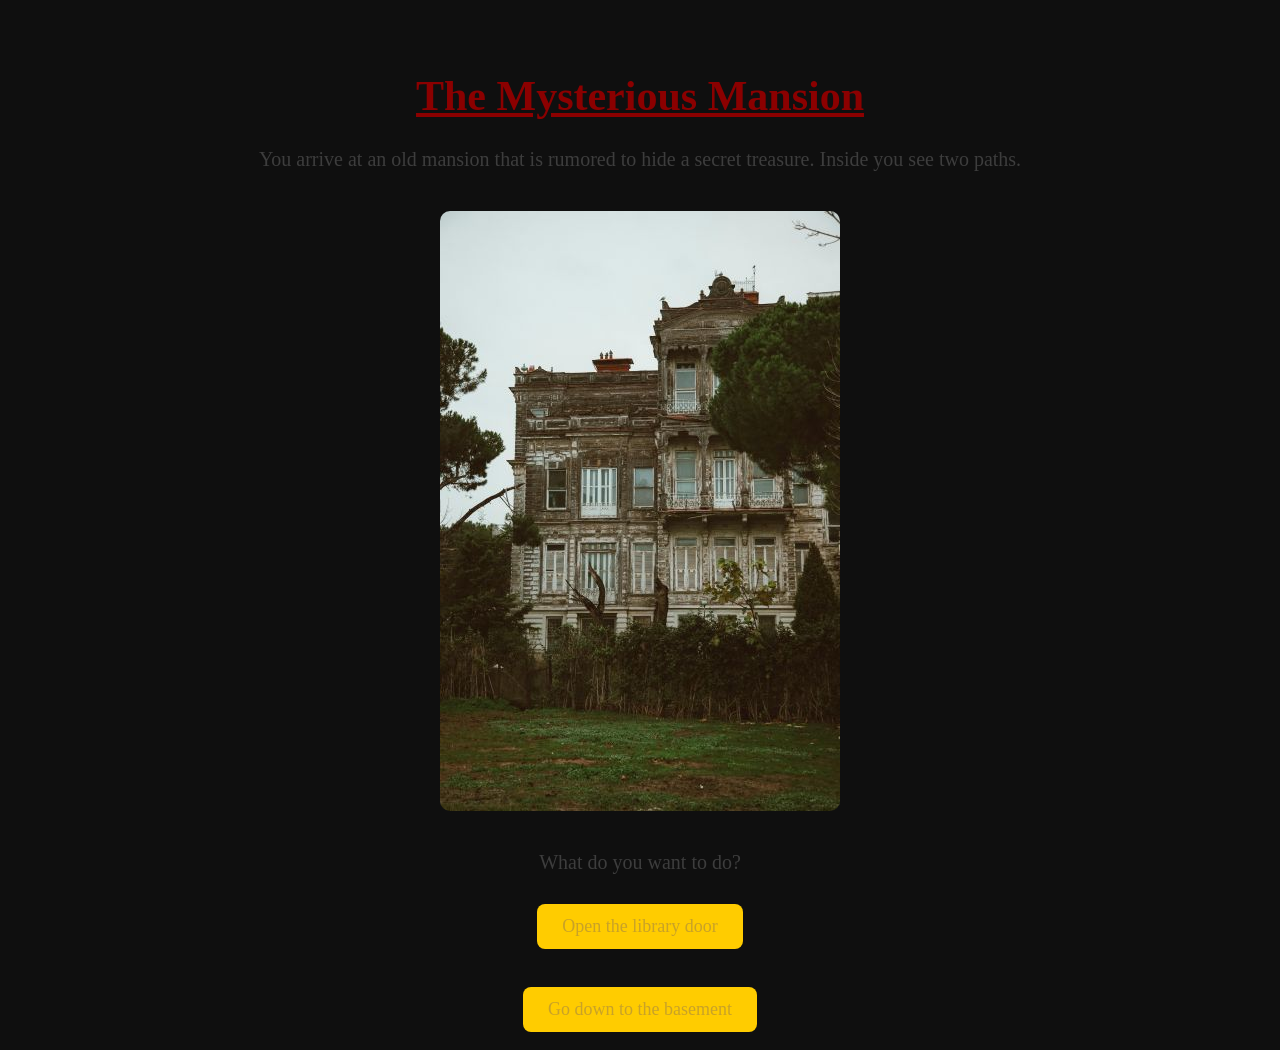
<file: index.html>
<html>

	<head>

	<title>The Mysterious Mansion</title>

	<link rel="stylesheet"
	href="style.css">

	<br></br>
	
	<style>

		body{
			background-color: #0f0f0f;
			color: #e6e6e6;
			font-family:"Georgia", serif;
			text-align: center;
		}

		h1{
			color:#8b0000;
			font-size:42px;
		}

		p{
			font-size:20px;
			color:#3d3d3d;
		}

		a{
			color:#c9a227;
			font-size:18px;
			text-decoration:none;
		}

		img{
			width:400px;
		}


	</style>

	</head>

	<body>

	

		<h1>The Mysterious Mansion</h1>

	

		<p>You arrive at an old mansion that is rumored to hide a secret treasure. Inside you see two paths.</p>


		<img src="Images/Mysterious Mansion.jpg" width="400">


		<p>What do you want to do?</p>

		
		<a href="library.html">Open the library door</a>

		<br></br>

		<a href="basement.html">Go down to the basement</a>

	</body>

</html>
</file>
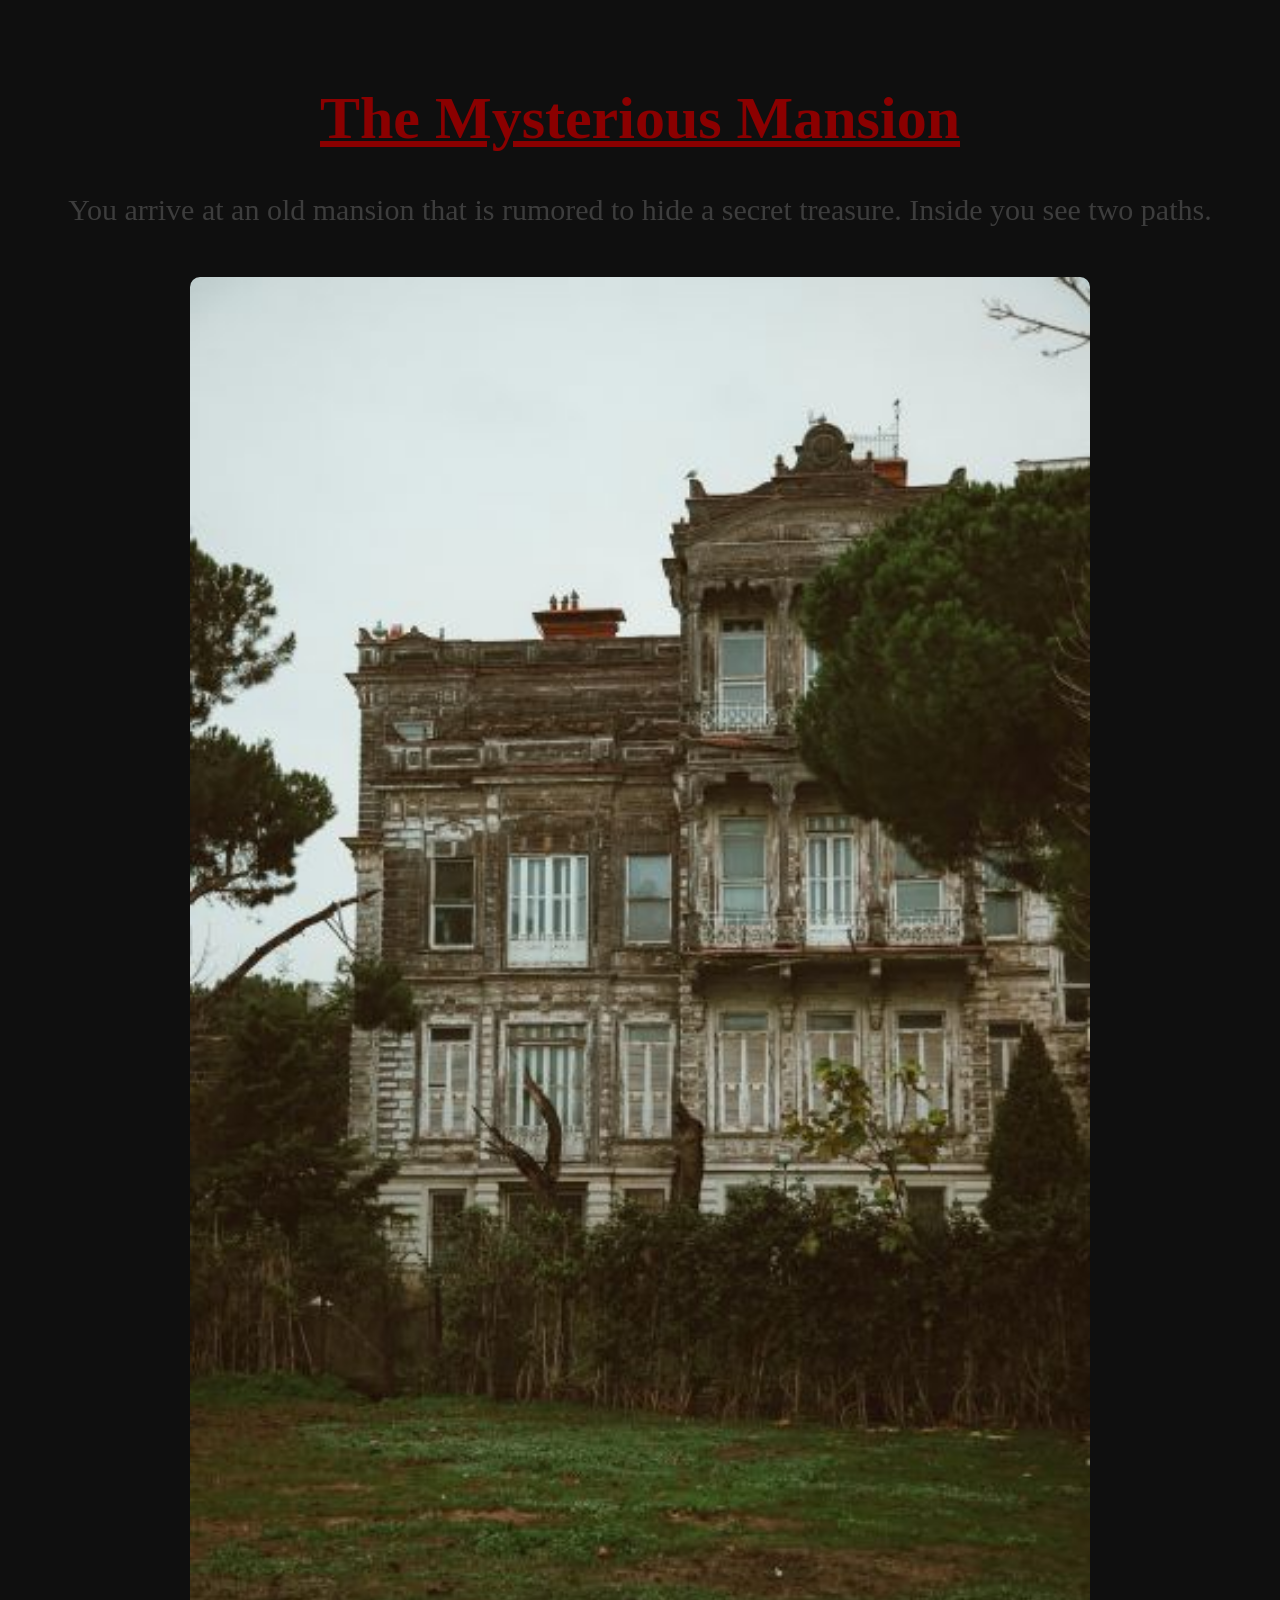
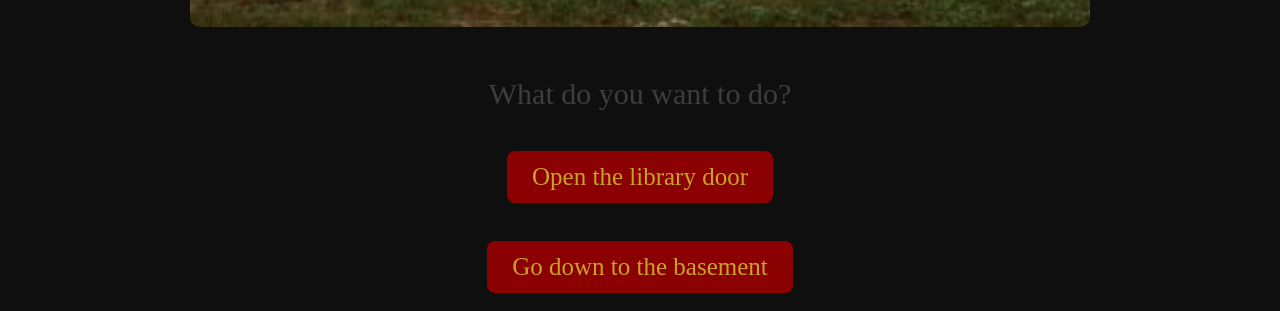
<file: AACKIAM/index.html>
<html>

	<head>

		<title>The Mysterious Mansion</title>

	<link rel="stylesheet"
	href="style.css">

	<br></br>

	<style>

		body{
			background-color: #0f0f0f;
			color: #floralwhite;
			font-family:"Georgia", serif;
			text-align: center;
		}

		h1{
			color:#8b0000;
			font-size:60px;
		}

		p{
			font-size:30px;
			color:#3d3d3d;
		}

		a{
			color:#c9a227;
			font-size:25px;
			text-decoration:none;
		}

		img{
			width:900px;
		}


	</style>

	</head>

	<body>

	

		<h1>The Mysterious Mansion</h1>

	

		<p>You arrive at an old mansion that is rumored to hide a secret treasure. Inside you see two paths.</p>


		<img src="Images/Mysterious Mansion.jpg" width="400">


		<p>What do you want to do?</p>

		
		<a href="library.html">Open the library door</a>

		<br></br>

		<a href="basement.html">Go down to the basement</a>

	</body>

</html>
</file>
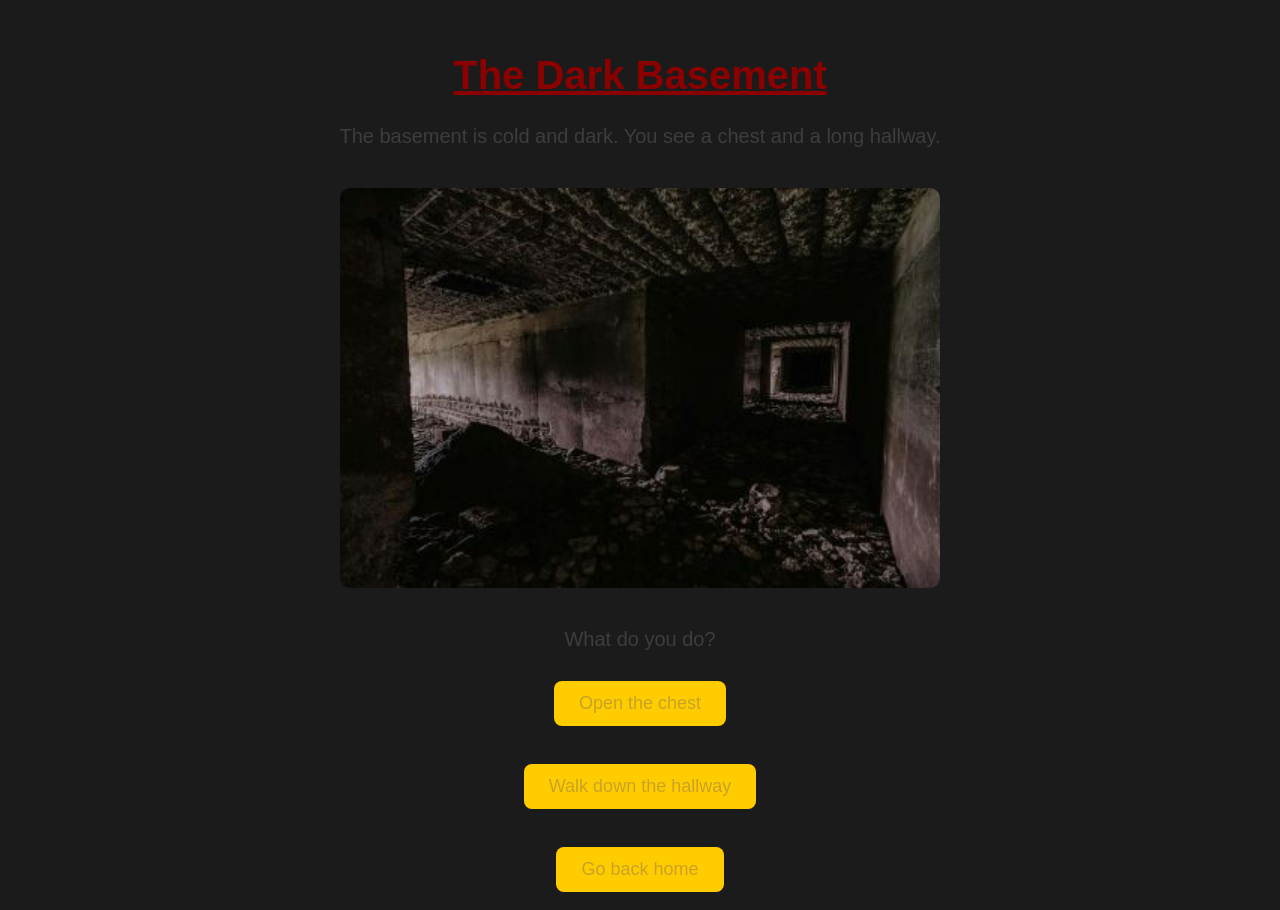
<file: basement.html>
<html>

	<head>

	<title>The Basement</title>
	<link rel="stylesheet"
	href="style.css"

	<br></br>
	
	<style>
		
		body{
			background-color:#1b1b1b;
			color:#6e6e6e;
			font-family:"Georgia", sans-serif;
			text-align:center;
		}

		h1{
			color:#8b0000;
			font-size:40px;
		}

		p{
			font-size:20px;
			color:#3d3d3d;
		}

		a{
			color:#c9a227;
			font-size:18px;
			text-decoration:none;
		}

		img{
			width:600px;
		}

	</style>

	</head>

		<body>

		<h1>The Dark Basement</h1>

		<p>The basement is cold and dark. You see a chest and a long hallway.</p>

		<img src="Images/basement.jpg"width="400">


		<p>What do you do?</p>


		<a href="treasure.html">Open the chest</a>


		<br></br>


		<a href="trap.html">Walk down the hallway</a>


		<br></br>


		<a href="index.html">Go back home</a>


		</body>

</html>
</file>
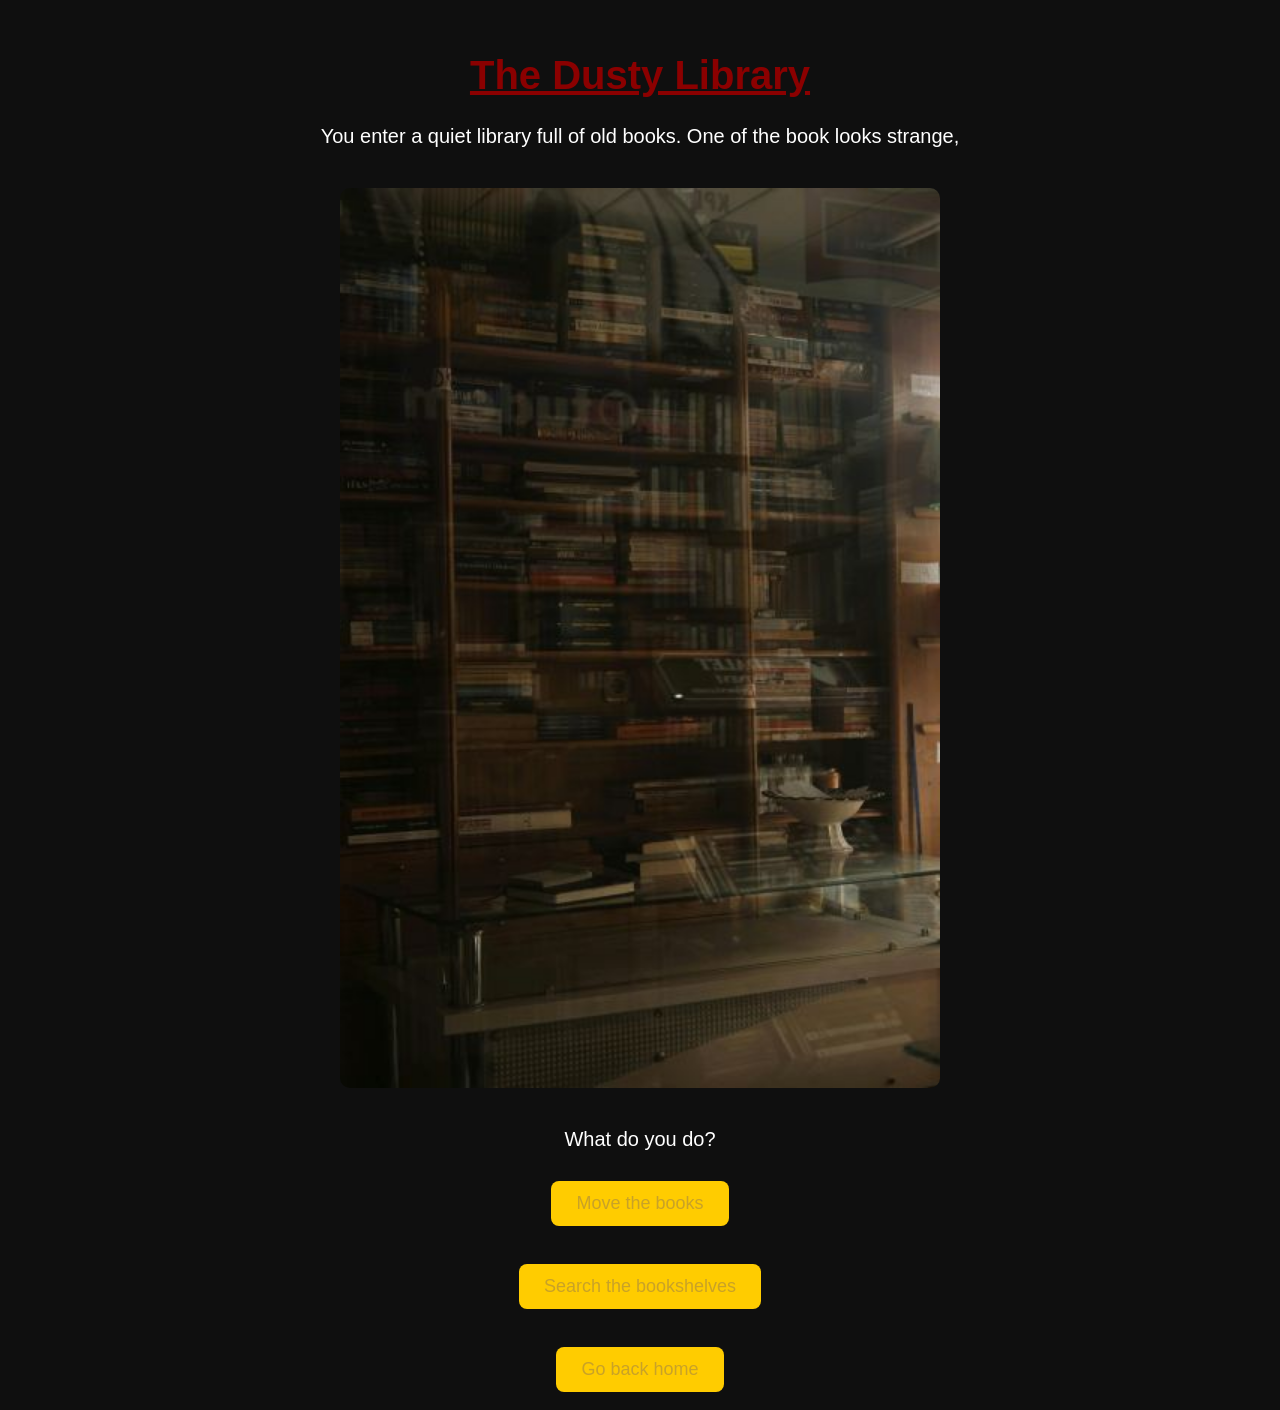
<file: library.html>
<html>

	<head>

	<title>The Library</title>
	<link rel="stylesheet"
	href="style.css"

	<br></br>


	<style>

	body{
		background-color:#0f0f0f;
		color:#6e6e6e;
		font-family:"Georgia", sans-serif;
		text-align:center;
	}	
	
	h1{
		color:#8b0000;
		font-size:40px;
	}

	p{
		font-size:20px;
		color:white;
	}

	a{
		color:#c9a227;
		font-size:18px;
		text-decoration:none;
	}

	img{
		width:600px;
	}


	</style>

	</head>

	<body>
	
	<h1>The Dusty Library</h1>


	<p>You enter a quiet library full of old books. One of the book looks strange,</p>


	<img src="Images/library.jpg">


	<p>What do you do?</p>


	<a href="treasure.html">Move the books</a>


	<br></br>


	<a href ="trap.html">Search the bookshelves</a>


	<br></br>


	<a href ="index.html">Go back home</a>


	</body>

</html>
</file>
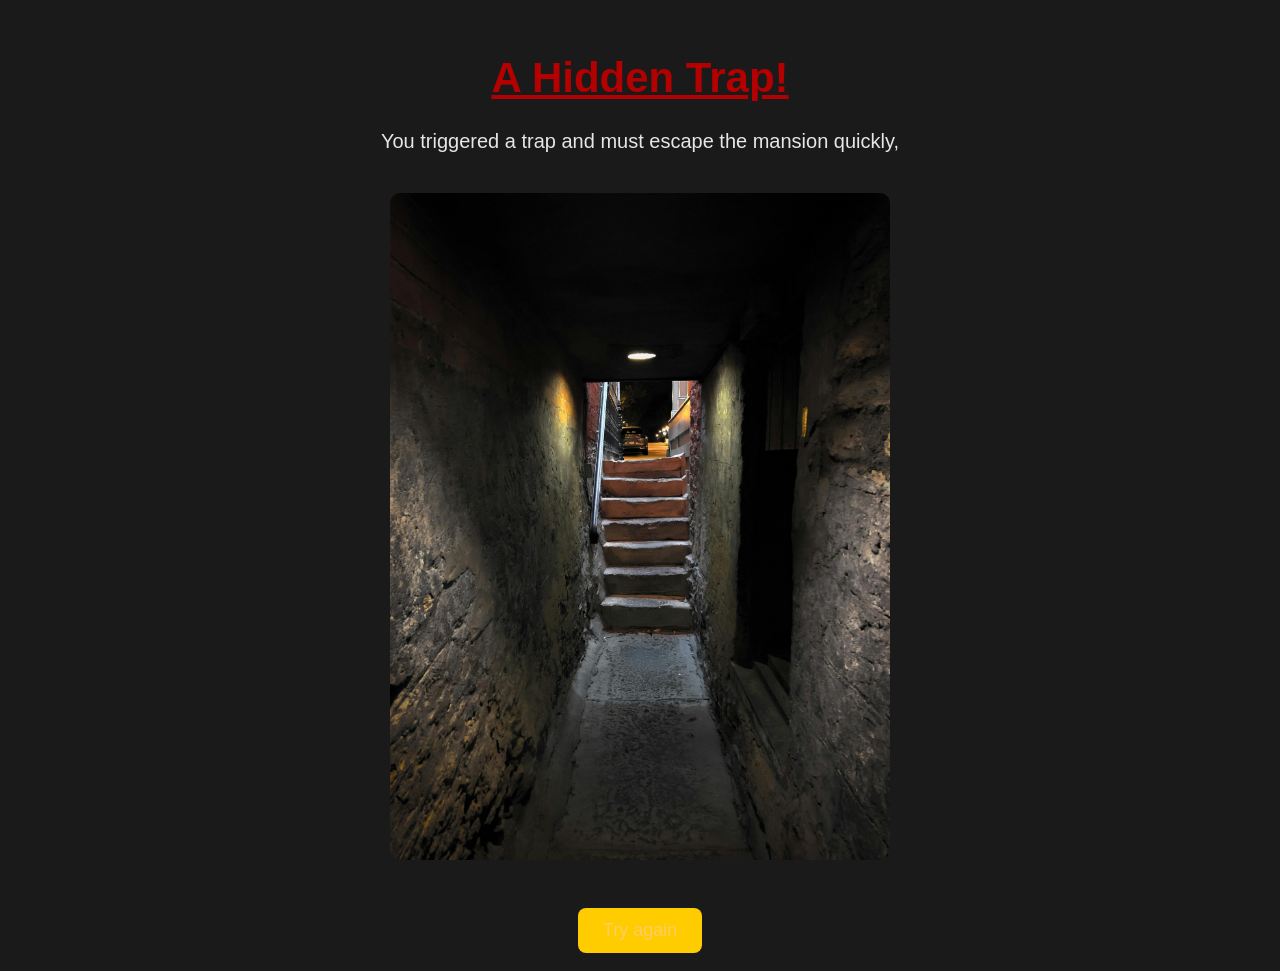
<file: trap.html>
<html>

	<head>

	<title>A Hidden Trap!</title>
	<link rel="stylesheet"
	href="style.css"

	<br></br>
	

	<style>
		
	body{
		background-color:#1a1a1a;
		color:#e6e6e6;
		font-family:"Georgia", sans-serif;
		text-align:center;
	}	

	h1{
		color:#b30000;
		font-size:42px;

	}

	p{
		font-size:20px;
	}

	a{
		color:#ffcc66;
		font-size:18px;
		text-decoration:none;
	}

	img{
		width:500px;
	}


	</style>


	</head>

	<body>

	<h1>A Hidden Trap!</h1>


	<p>You triggered a trap and must escape the mansion quickly,</p>



	<img src="Images/trap.jpg" width="500">


	<br></br>


	<a href="index.html">Try again</a>


	</body>

</html>
</file>
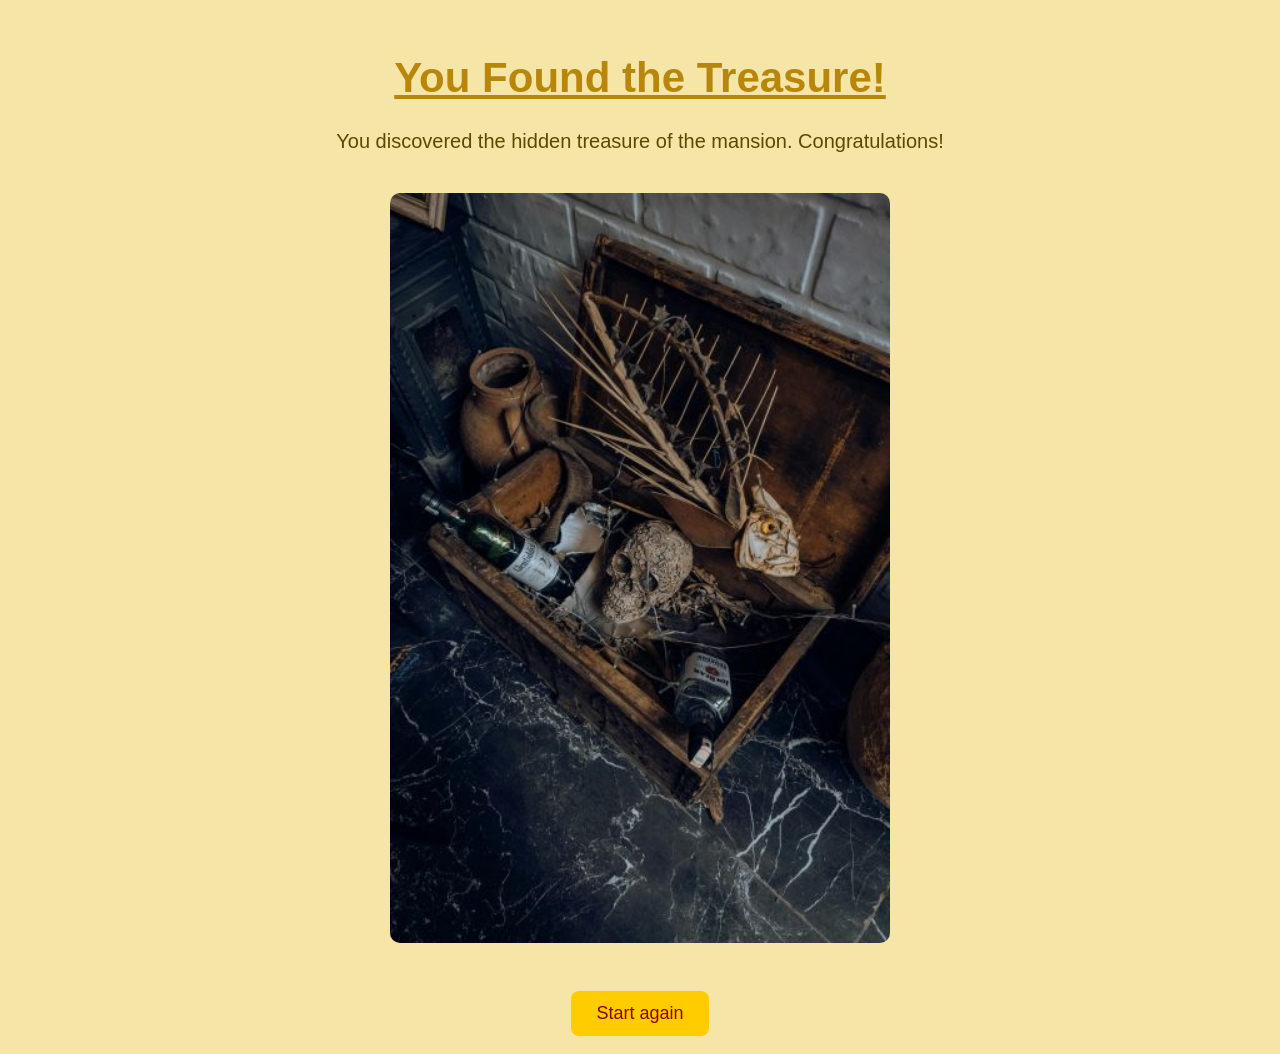
<file: treasure.html>
<html>

	<head>

	<title>You Found the Treasure!</title>
	<link rel="stylesheet"
	href="style.css"

	<br></br>

	<style>
	
	body{
		background-color:#f5e6a8;
		color:#5a4a00;
		font-family:"Georgia", sans-serif;
		text-align:center;
	}	

	h1{color:#b8860b;
		font-size:42px;

	}

	p{
		font-size:20px;
	}

	a{
		color:#8b0000;
		font-size:18px;
		text-decoration:none;
	}

	img{
		width:500px;
	}


	</style>

	</head>

	<body>

	<h1>You Found the Treasure!</h1>


	<p>You discovered the hidden treasure of the mansion. Congratulations!</p>


	<img src="Images/treasure.jpg"width="400">


	<br></br>


	<a href="index.html">Start again</a>


	</body>

</html>
</file>
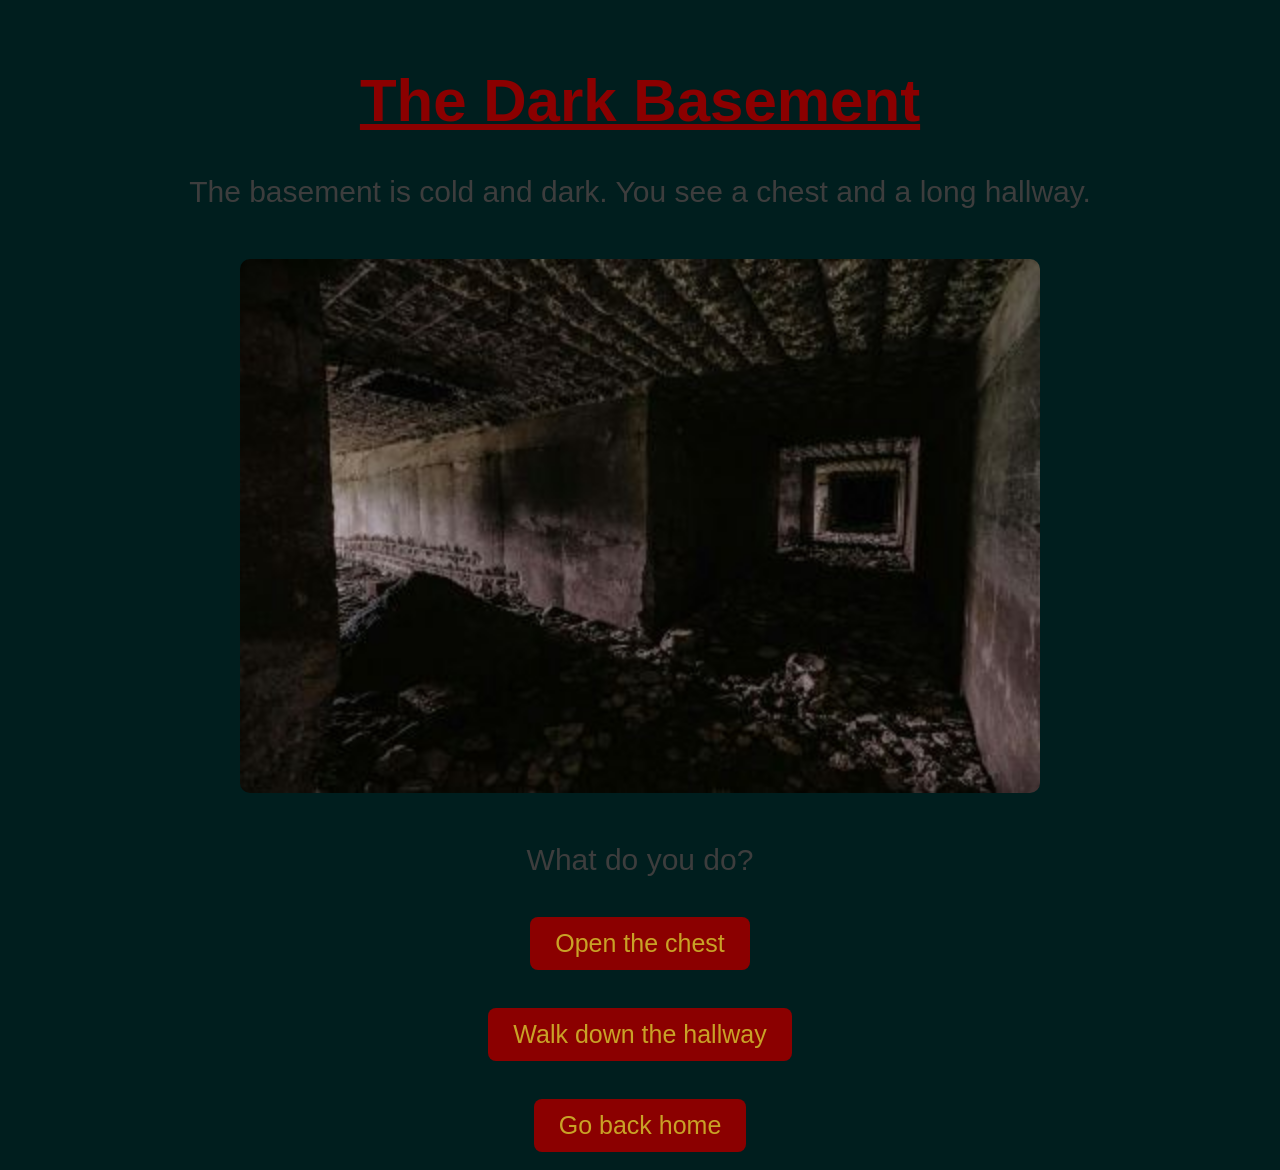
<file: AACKIAM/basement.html>
<html>

	<head>

	<title>The Basement</title>
	<link rel="stylesheet"
	href="style.css"

	<br></br>
	
	<style>
		
		body{
			background-color:#001E1E;
			color:#white;
			font-family:"Georgia", sans-serif;
			text-align:center;
		}

		h1{
			color:#8b0000;
			font-size:60px;
		}

		p{
			font-size:30px;
			color:#3d3d3d;
		}

		a{
			color:#c9a227;
			font-size:25px;
			text-decoration:none;
		}

		img{
			width:800px;
		}

	</style>

	</head>

		<body>

		<h1>The Dark Basement</h1>

		<p>The basement is cold and dark. You see a chest and a long hallway.</p>

		<img src="Images/basement.jpg"width="400">


		<p>What do you do?</p>


		<a href="treasure.html">Open the chest</a>


		<br></br>


		<a href="trap.html">Walk down the hallway</a>


		<br></br>


		<a href="index.html">Go back home</a>


		</body>

</html>
</file>
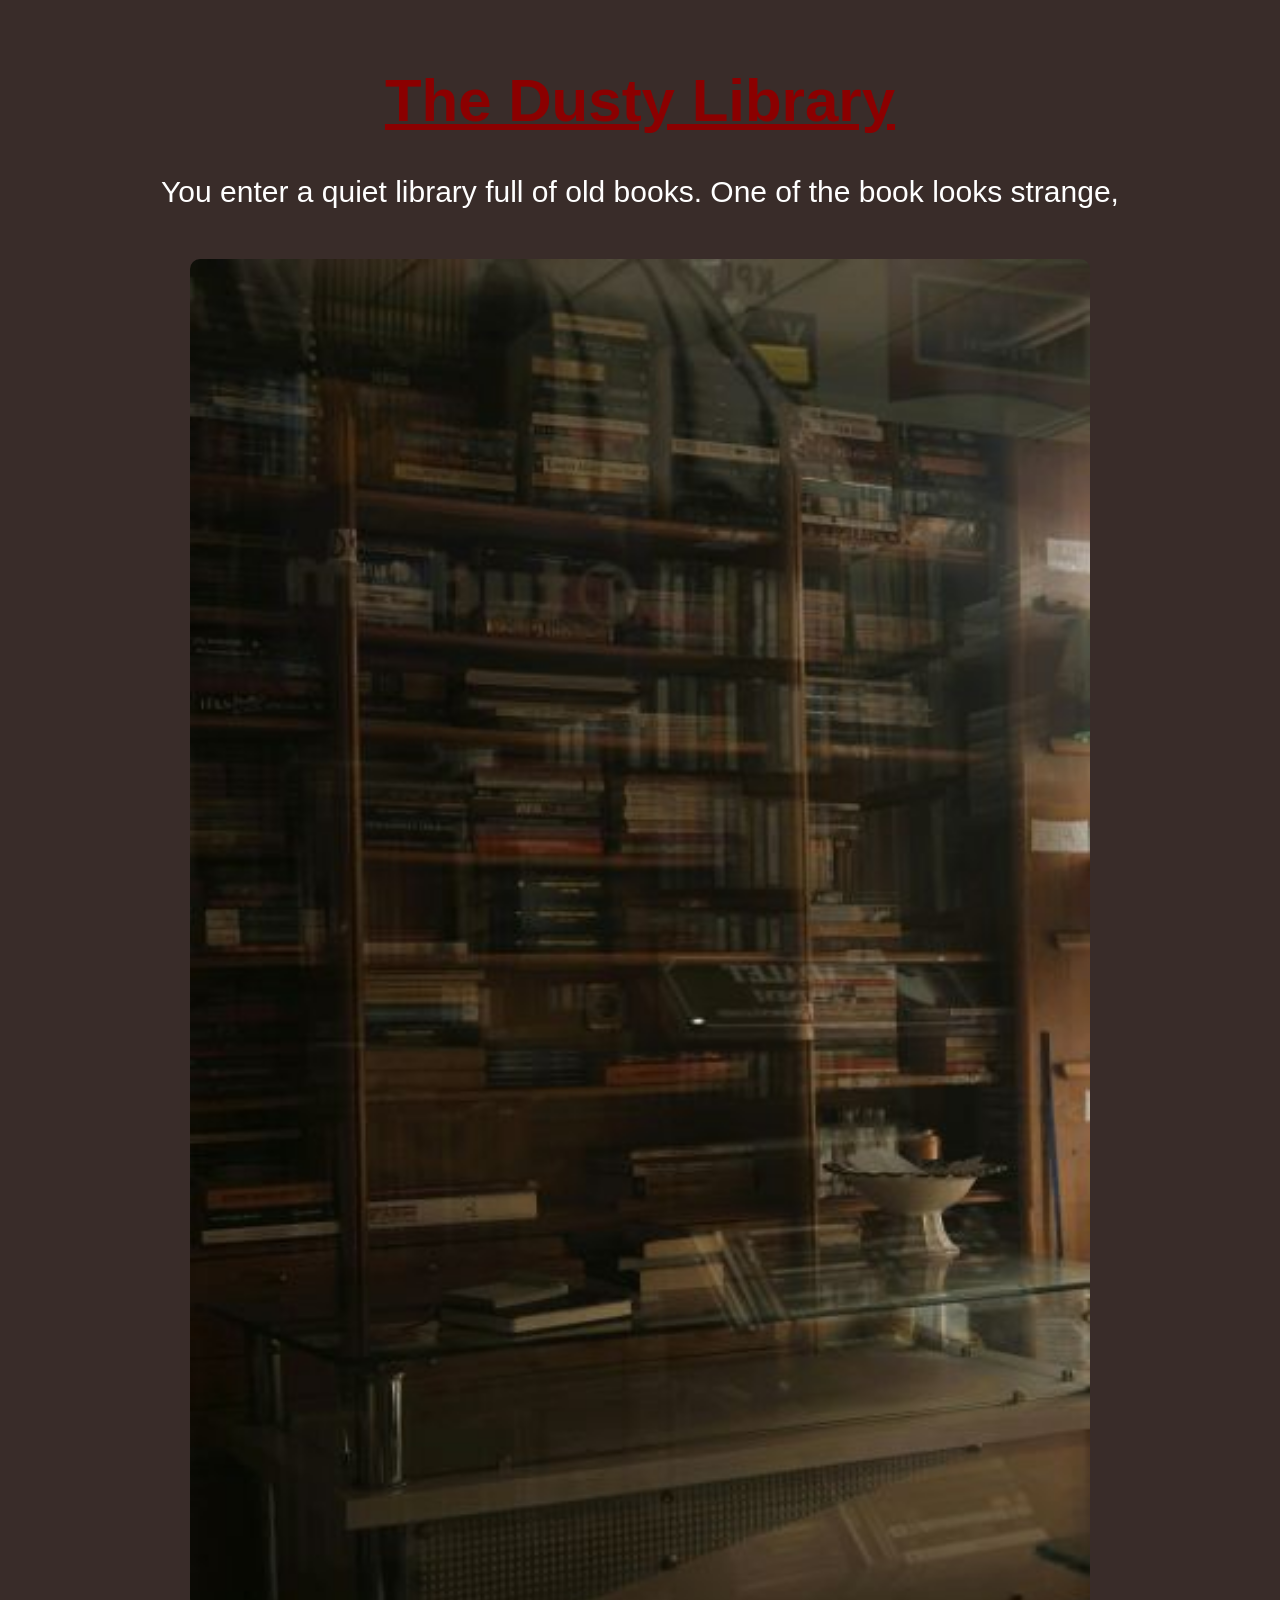
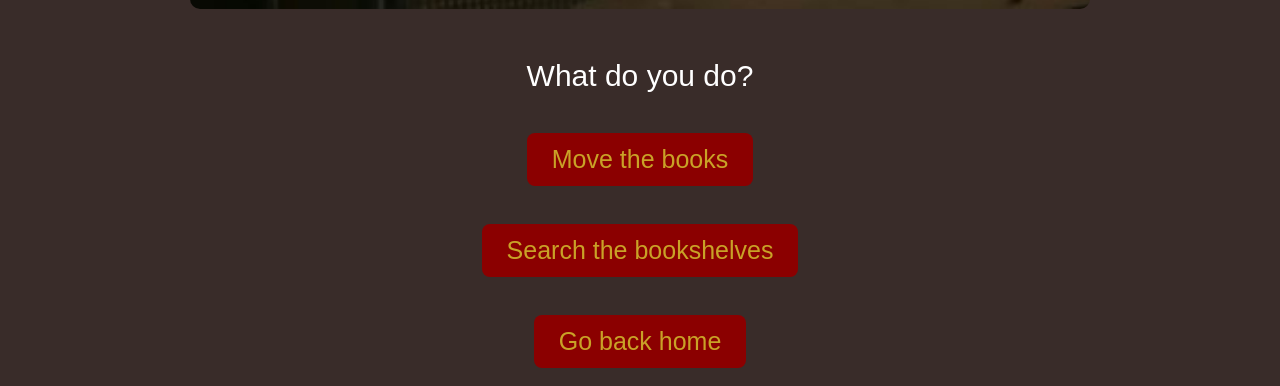
<file: AACKIAM/library.html>
<html>

	<head>

	<title>The Library</title>
	<link rel="stylesheet"
	href="style.css"

	<br></br>


	<style>

	body{
		background-color:#392c29;
		color:#6e6e6e;
		font-family:"Georgia", sans-serif;
		text-align:center;
	}	
	
	h1{
		color:#8b0000;
		font-size:60px;
	}

	p{
		font-size:30px;
		color:white;
	}

	a{
		color:#c9a227;
		font-size:25px;
		text-decoration:none;
	}

	img{
		width:900px;
	}


	</style>

	</head>

	<body>
	
	<h1>The Dusty Library</h1>


	<p>You enter a quiet library full of old books. One of the book looks strange,</p>


	<img src="Images/library.jpg">


	<p>What do you do?</p>


	<a href="treasure.html">Move the books</a>


	<br></br>


	<a href ="trap.html">Search the bookshelves</a>


	<br></br>


	<a href ="index.html">Go back home</a>


	</body>

</html>
</file>
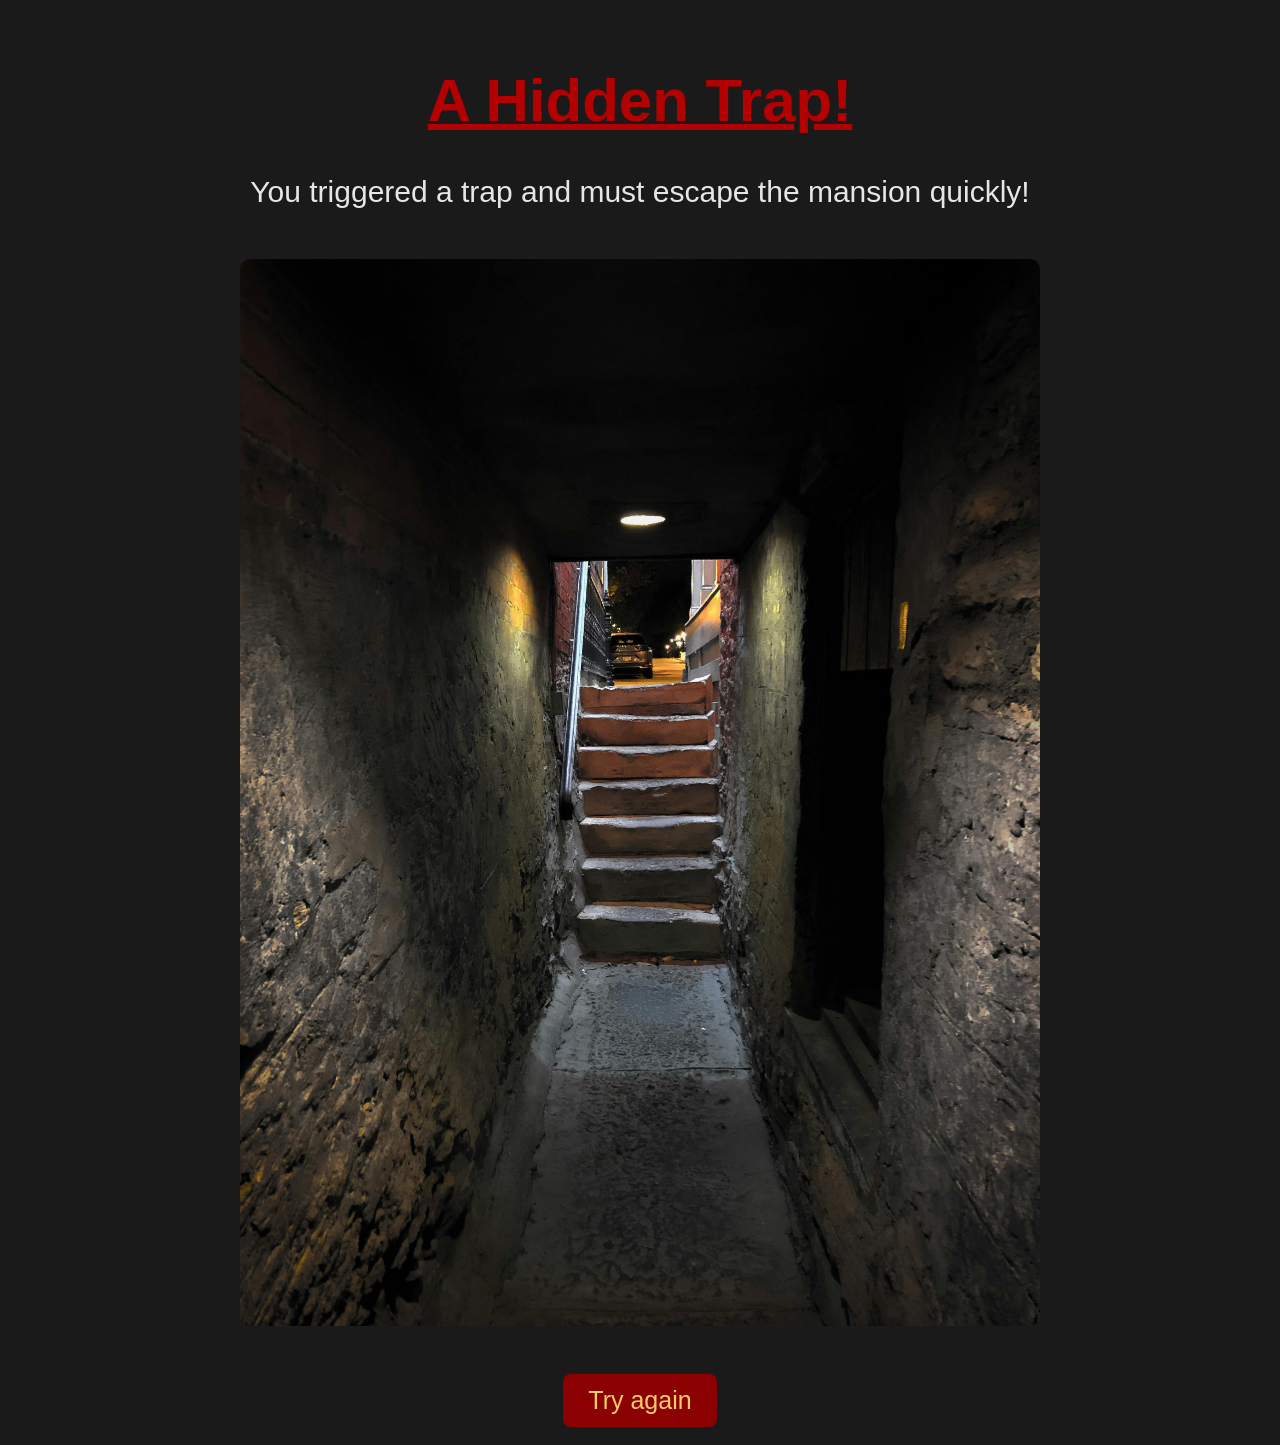
<file: AACKIAM/trap.html>
<html>

	<head>

	<title>A Hidden Trap!</title>
	<link rel="stylesheet"
	href="style.css"

	<br></br>
	

	<style>
		
	body{
		background-color:#1a1a1a;
		color:#e6e6e6;
		font-family:"Georgia", sans-serif;
		text-align:center;
	}	

	h1{
		color:#b30000;
		font-size:60px;

	}

	p{
		font-size:30px;
	}

	a{
		color:#ffcc66;
		font-size:25px;
		text-decoration:none;
	}

	img{
		width:800px;
	}


	</style>


	</head>

	<body>

	<h1>A Hidden Trap!</h1>


	<p>You triggered a trap and must escape the mansion quickly!</p>



	<img src="Images/trap.jpg" width="500">


	<br></br>


	<a href="index.html">Try again</a>


	</body>

</html>
</file>
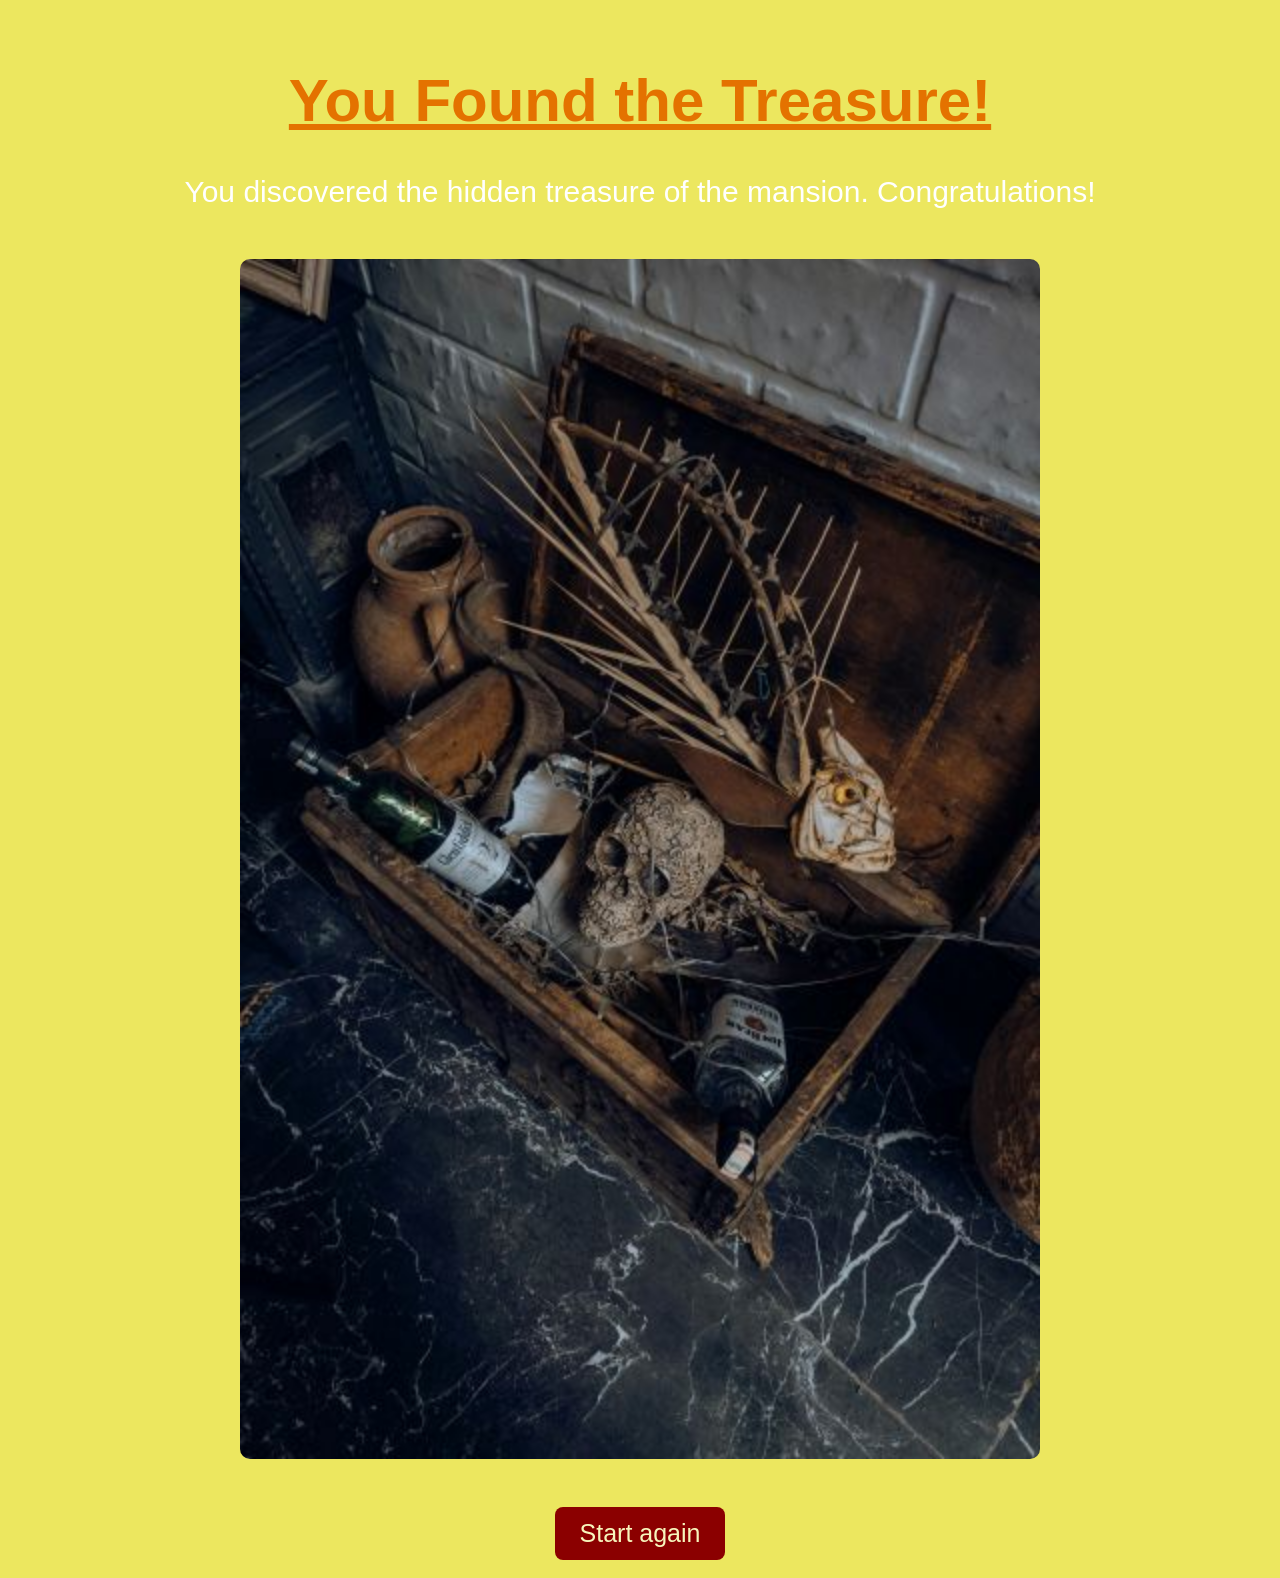
<file: AACKIAM/treasure.html>
<html>

	<head>

	<title>You Found the Treasure!</title>
	<link rel="stylesheet"
	href="style.css"

	<br></br>

	<style>
	
	body{
		background-color:#ece75f;
		color:#white;
		font-family:"Georgia", sans-serif;
		text-align:center;
	}	

	h1{color:#e47200;
		font-size:60px;

	}

	p{
		font-size:30px;
	}

	a{
		color:#f7f5bc;
		font-size:25px;
		text-decoration:none;
	}

	img{
		width:800px;
	}


	</style>

	</head>

	<body>

	<h1>You Found the Treasure!</h1>


	<p>You discovered the hidden treasure of the mansion. Congratulations!</p>


	<img src="Images/treasure.jpg"width="400">


	<br></br>


	<a href="index.html">Start again</a>


	</body>

</html>
</file>
<file: style.css>
body{
	background-color:#1b1b1b;
	color:white;
	font-family:Arial, sans-serif;
	text-align:center;
}

h1{
	color:#ffcc00;
	font-size:40px;
	text-decoration:underline;
}

p{
	font-size:20px;
}

a{
	display:inline-block;
	margin:10px;
	padding:12px 25px;
	background-color:#ffcc00;
	color:000000;
	text-decoration:none;
	font-weight:8px;
	border-radius:8px;
}

a:hover{
	background-color:#ffaa00;
}

img{
	width:400px;
	margin:20px;
	border-radius:10px;
}
</file>
<file: AACKIAM/style.css>
body{
	background-color:#2b2b2b;
	color:white;
	font-family:Arial, sans-serif;
	text-align:center;
}

h1{
	color:#whitesmoke;
	font-size:40px;
	text-decoration:underline;
}

p{
	font-size:20px;
}

a{
	display:inline-block;
	margin:10px;
	padding:12px 25px;
	background-color:#8b0000;
	color:black;
	text-decoration:none;
	font-weight:8px;
	border-radius:8px;
}

a:hover{
	background-color:#b22222;
}

img{
	width:400px;
	margin:20px;
	border-radius:10px;
}
</file>
